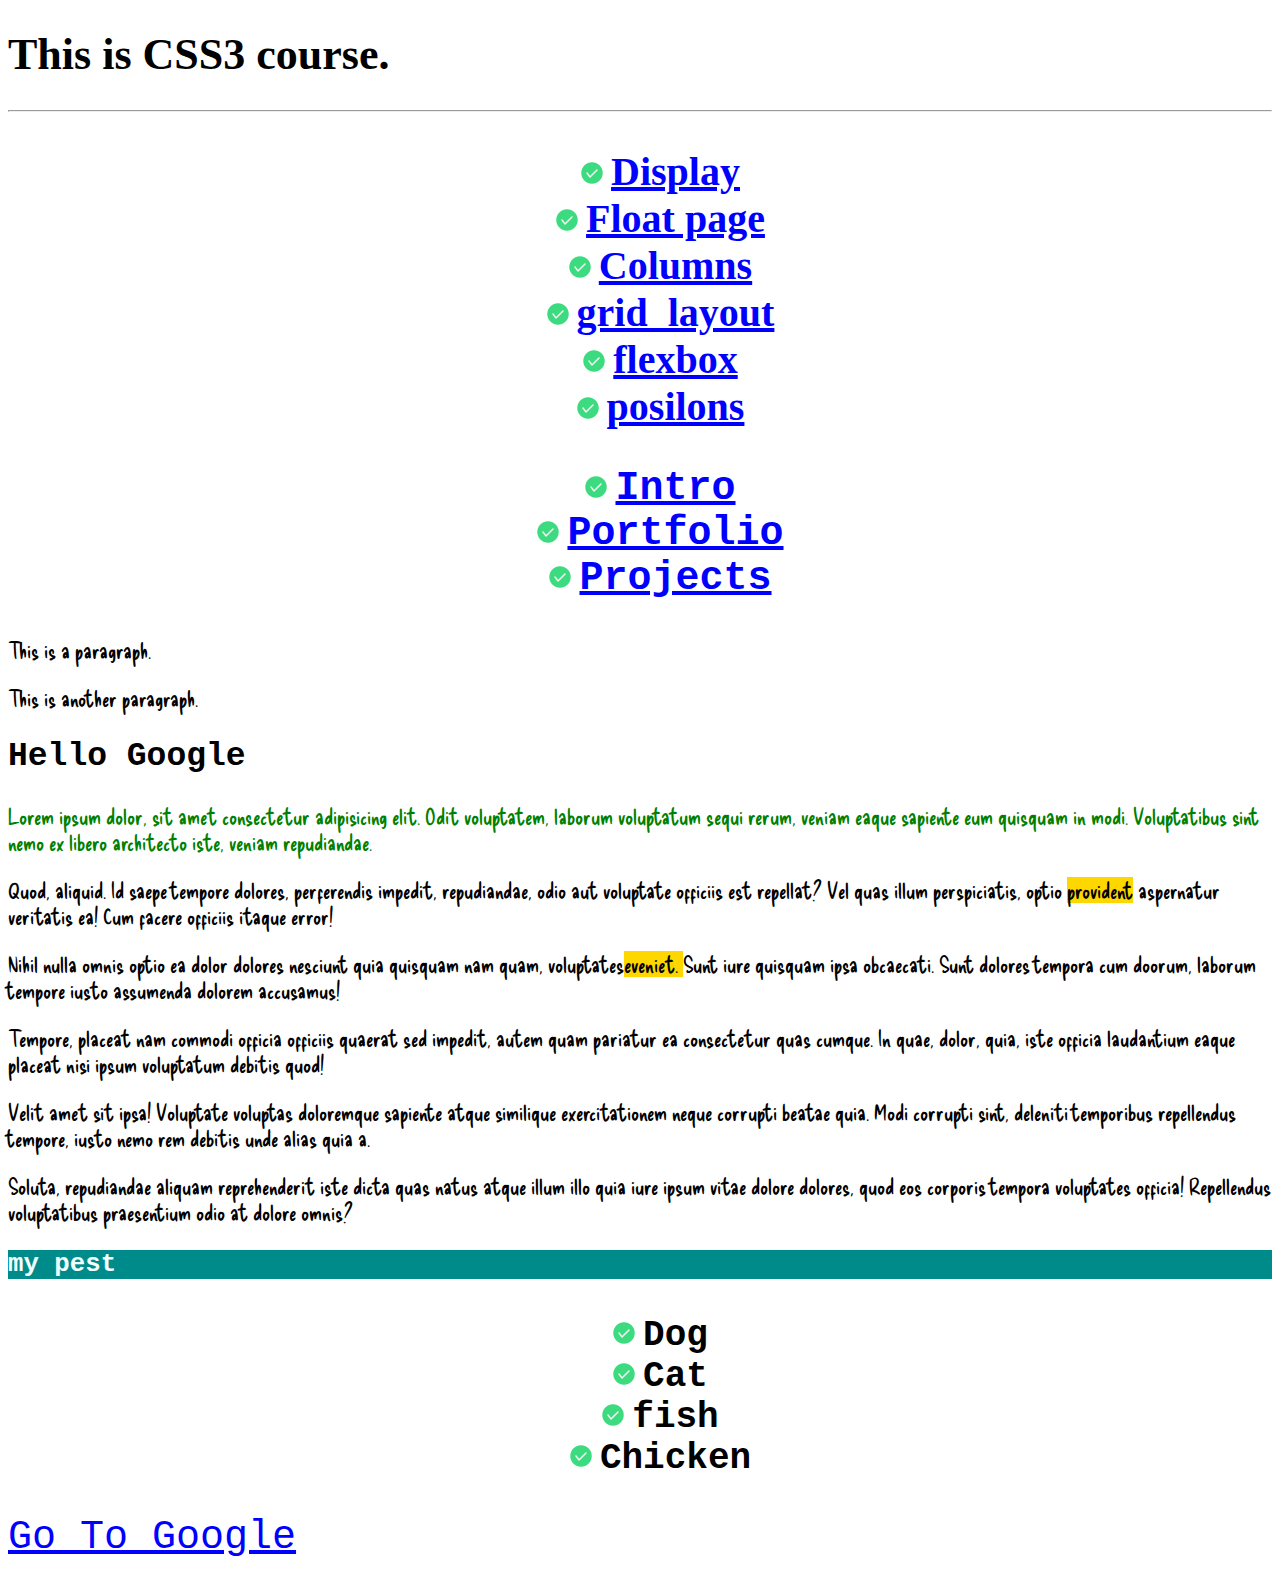
<file: index.html>
<!DOCTYPE html>
<html lang="en">
  <head>
    <meta charset="UTF-8" />
    <meta http-equiv="X-UA-Compatible" content="IE=edge" />
    <meta name="viewport" content="width=device-width, initial-scale=1.0" />
    <title>Css3 Selector</title>
    <link rel="stylesheet icon" href="img/favicon.svg" type="image/x-cion" />
    <link rel="stylesheet" href="style.css" />
  </head>

  <body>
    <header>
      <h1>This is CSS3 course.</h1>
      <hr />
    </header>
    <nav>
      <ul>
        <li><a href="display.html">Display</a></li> 
        <li><a href="float.html">Float page</a></li>
        <li><a href="Columns.html">Columns</a></li>
        <li><a href="grid_layout.html">grid_layout</a></li>
        <li><a href="flexbox.html">flexbox</a></li>
        <li><a href="posilons.html">posilons</a></li>
      </ul>
  </nav>
  
    
    <main>
        <nav>
            <ul>
                <li><a href="#">Intro</a></li>
                <li><a href="#">Portfolio</a></li>
                <li><a href="#">Projects</a></li>
            </ul>
        </nav>

        <p>This is a paragraph.</p>
        <p>This is <span class="opposite">another</span> paragraph.</p>

      <article>
        <h2>Hello Google</h2>

        <p id="pchild">
          Lorem ipsum dolor, sit amet consectetur adipisicing elit. Odit
          voluptatem, laborum voluptatum sequi rerum, veniam eaque sapiente eum
          quisquam in modi. Voluptatibus sint nemo ex libero architecto iste,
          veniam repudiandae.
        </p>
        <p>
          Quod, aliquid. Id saepe tempore dolores, perferendis impedit,
          repudiandae, odio aut voluptate officiis est repellat? Vel quas illum
          perspiciatis, optio <span class="highlight"> provident</span> aspernatur veritatis ea! Cum
          facere officiis itaque error!
        </p>
        <p>
          Nihil nulla omnis optio ea dolor dolores nesciunt quia quisquam nam
          quam, voluptates<span  class="highlight">eveniet. </span> Sunt iure quisquam ipsa obcaecati. Sunt
          dolores tempora cum doorum, laborum tempore iusto assumenda dolorem
          accusamus!
        </p>
        <p>
          Tempore, placeat nam commodi officia officiis quaerat sed impedit,
          autem quam pariatur ea consectetur quas cumque. In quae, dolor, quia,
          iste officia laudantium eaque placeat nisi ipsum voluptatum debitis
          quod!
        </p>
        <p>
          Velit amet sit ipsa! Voluptate voluptas doloremque sapiente atque
          similique exercitationem neque corrupti beatae quia. Modi corrupti
          sint, deleniti temporibus repellendus tempore, iusto nemo rem debitis
          unde alias quia a.
        </p>
        <p>
          Soluta, repudiandae aliquam reprehenderit iste dicta quas natus atque
          illum illo quia iure ipsum vitae dolore dolores, quod eos corporis
          tempora voluptates officia! Repellendus voluptatibus praesentium odio
          at dolore omnis?
        </p>
        <div>
            <h3 class="li-class">my pest</h3>
         <ul id="specify">
            <li>Dog</li>
            <li>Cat</li>
            <li>fish</li>
            <li>Chicken</li>
         </ul>
        </div>
        <a href="https://www.google.com/" target="_blank"> Go To Google</a>
      </article>
    </main>
  </body>
</html>
</file>
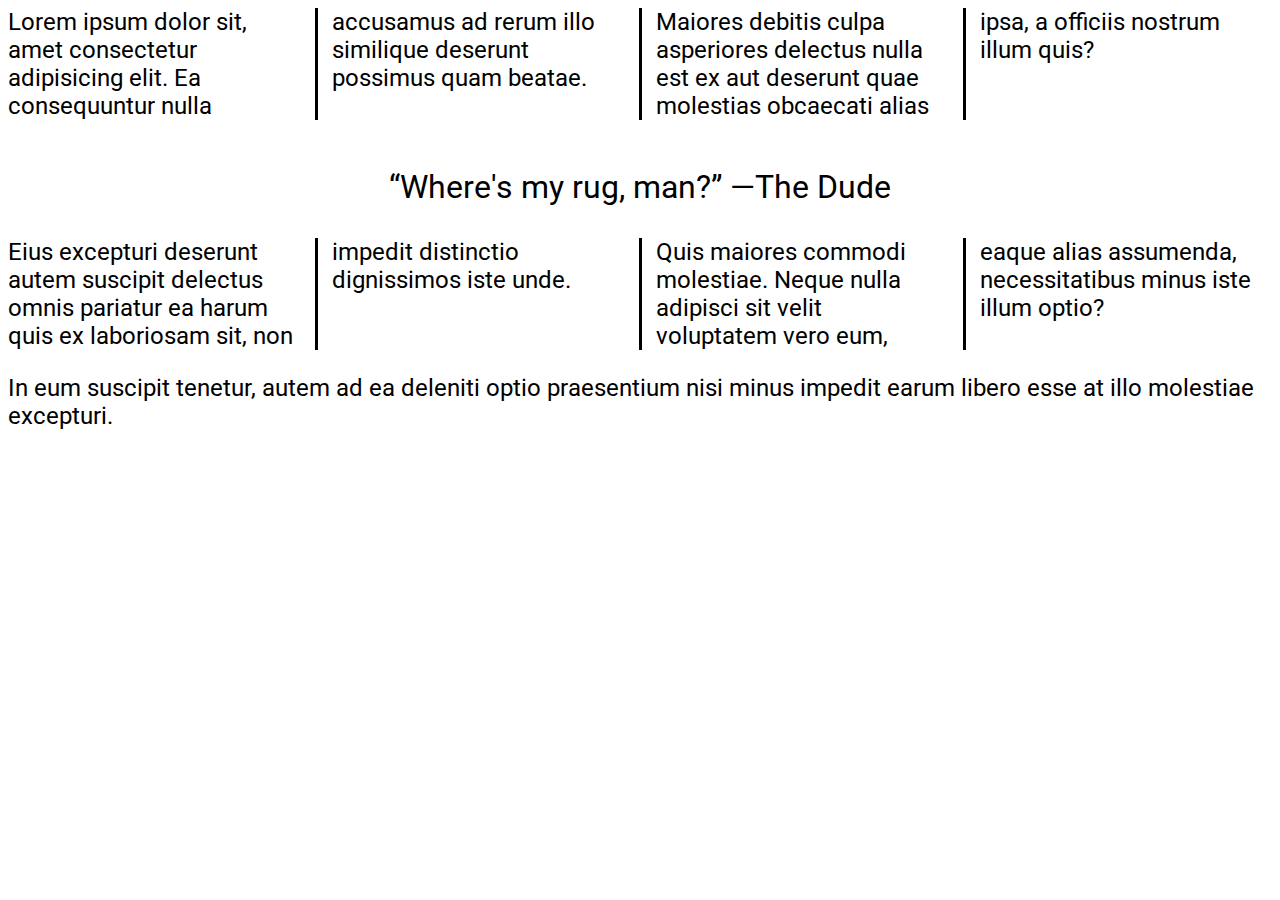
<file: Columns.html>
<!DOCTYPE html>
<html lang="en">
<head>
    <meta charset="UTF-8">
    <meta http-equiv="X-UA-Compatible" content="IE=edge">
    <meta name="viewport" content="width=device-width, initial-scale=1.0">
    <title>Css3 Columns</title>
    <link rel="stylesheet icon" href="img/favicon.svg" type="image/x-cion" />
    <link rel="stylesheet" href="Columns.css">

</head>
<body>
    <section class="columns">
        <p>Lorem ipsum dolor sit, amet consectetur adipisicing elit. Ea consequuntur nulla accusamus ad rerum illo
            similique deserunt possimus quam beatae.</p>
        <p>Maiores debitis culpa asperiores delectus nulla est ex aut deserunt quae molestias obcaecati alias ipsa, a
            officiis nostrum illum quis?</p>
            <!-- <h2>Next Topic</h2> -->
            <p class="qoute">&#8220;Where's my rug, man?&#8221; <span class="nowarp">&#8212;The Dude</span></p>
        <p>Eius excepturi deserunt autem suscipit delectus omnis pariatur ea harum quis ex laboriosam sit, non impedit
            distinctio dignissimos iste unde.</p>
        <p>Quis maiores commodi molestiae. Neque nulla adipisci sit velit voluptatem vero eum, eaque alias assumenda,
            necessitatibus minus iste illum optio?</p>
    </section>
    <p>In eum suscipit tenetur, autem ad ea deleniti optio praesentium nisi minus impedit earum libero esse at illo
        molestiae excepturi.</p>
</body>
</html>
</file>
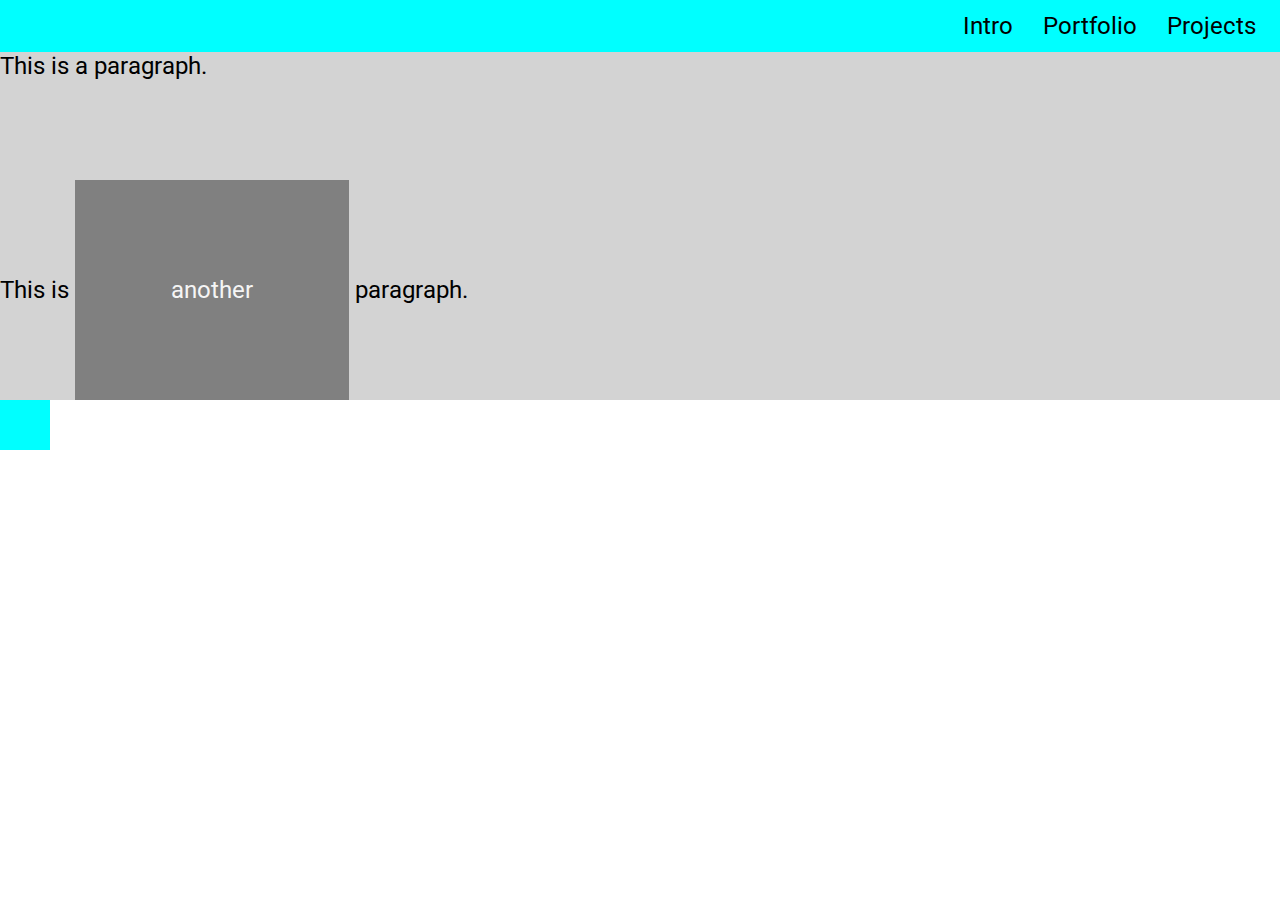
<file: display.html>
<!DOCTYPE html>
<html lang="en">
<head>
    <meta charset="UTF-8">
    <meta http-equiv="X-UA-Compatible" content="IE=edge">
    <meta name="viewport" content="width=device-width, initial-scale=1.0">
    <title>Document</title>
    <link rel="stylesheet icon" href="img/favicon.svg" type="image/x-cion" />
    <link rel="stylesheet" href="display.css" />
</head>
<body>
   
    <main>
        <nav>
            <ul>
                <li><a href="#">Intro</a></li>
                <li><a href="#">Portfolio</a></li>
                <li><a href="#">Projects</a></li>
            </ul>
        </nav>

        <p>This is a paragraph.</p>
        <p>This is <span class="opposite">another</span> paragraph.</p>
    
        <div style="background-color: aqua; width: 50px; height: 50px;"></div>
    </main>

</body>
</html>
</file>
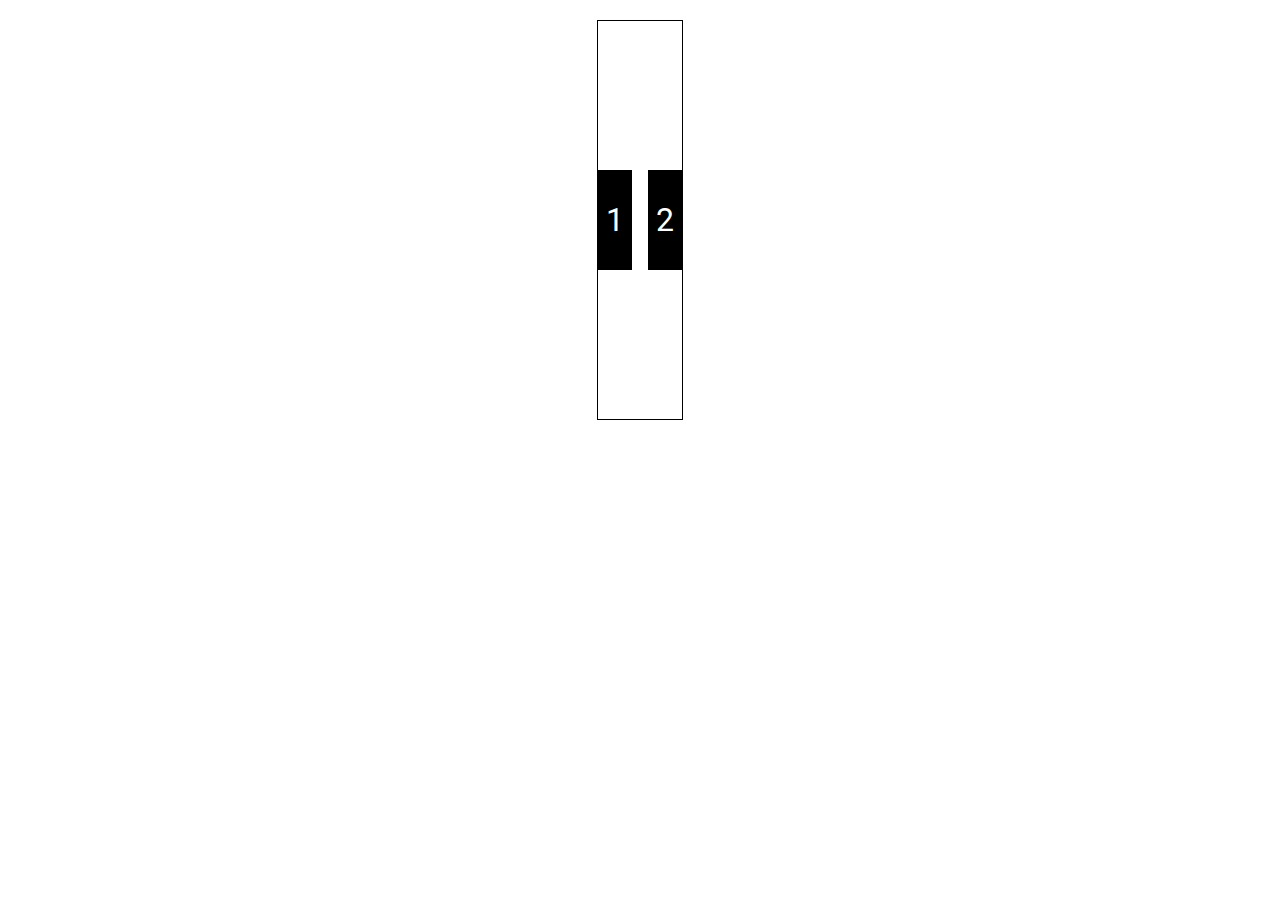
<file: flexbox.html>
<!DOCTYPE html>
<html lang="en">
<head>
    <meta charset="UTF-8">
    <meta http-equiv="X-UA-Compatible" content="IE=edge">
    <meta name="viewport" content="width=device-width, initial-scale=1.0">
    <title>Flexbox</title>
    <link rel="stylesheet icon" href="img/favicon.svg" type="image/x-cion" />
    <link rel="stylesheet" href="flexbox.css">
</head>
<body>
    <Main class="container">
        <div class="box">1</div>
        <div class="box">2</div>
        <!-- <div class="box">3</div>
        <div class="box">4</div>
        <div class="box">5</div>
        <div class="box">6</div> -->
        </main>
</body>
</html>
</file>
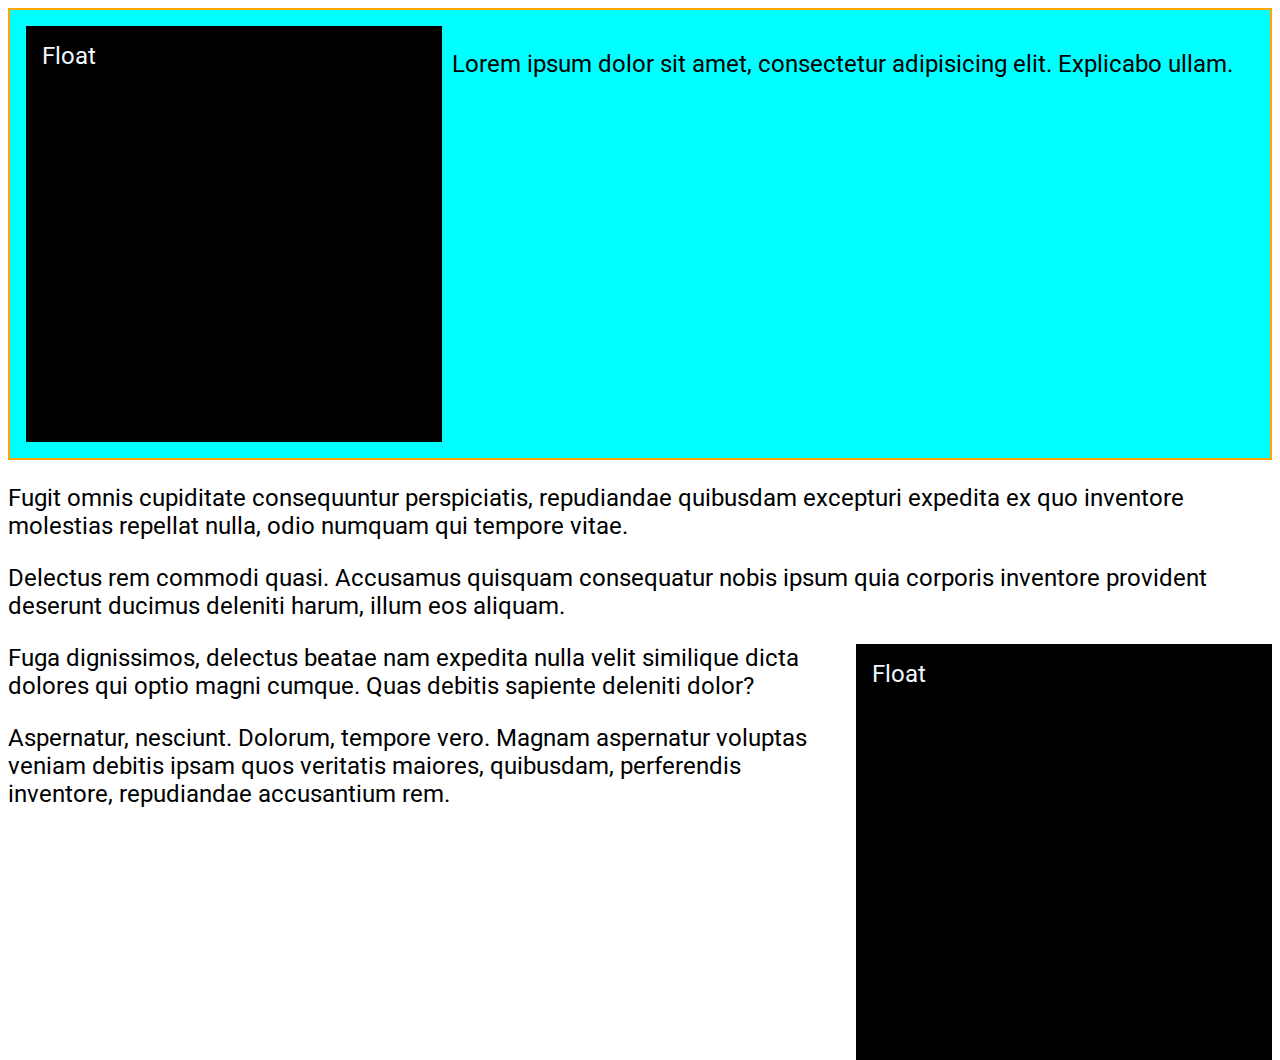
<file: float.html>
<!DOCTYPE html>
<html lang="en">
<head>
    <meta charset="UTF-8">
    <meta http-equiv="X-UA-Compatible" content="IE=edge">
    <meta name="viewport" content="width=device-width, initial-scale=1.0">
    <title>Float page</title>
    <link rel="stylesheet icon" href="img/favicon.svg" type="image/x-cion" />
    <link rel="stylesheet" href="float.css">    
</head>
<body>
    <section>
        <div class="block left">Float</div>
        <p>Lorem ipsum dolor sit amet, consectetur adipisicing elit. Explicabo ullam.</p>
    </section>
        <div class="clear"></div>
    <p>Fugit omnis cupiditate consequuntur perspiciatis, repudiandae quibusdam excepturi expedita ex quo inventore
        molestias repellat nulla, odio numquam qui tempore vitae.</p>
    <p>Delectus rem commodi quasi. Accusamus quisquam consequatur nobis ipsum quia corporis inventore provident deserunt
        ducimus deleniti harum, illum eos aliquam.</p>
        <div class="block right">Float</div>
    <p>Fuga dignissimos, delectus beatae nam expedita nulla velit similique dicta dolores qui optio magni cumque. Quas
        debitis sapiente deleniti dolor?</p>
    <p>Aspernatur, nesciunt. Dolorum, tempore vero. Magnam aspernatur voluptas veniam debitis ipsam quos veritatis
        maiores, quibusdam, perferendis inventore, repudiandae accusantium rem.</p>
        
</body>
</html>
</file>
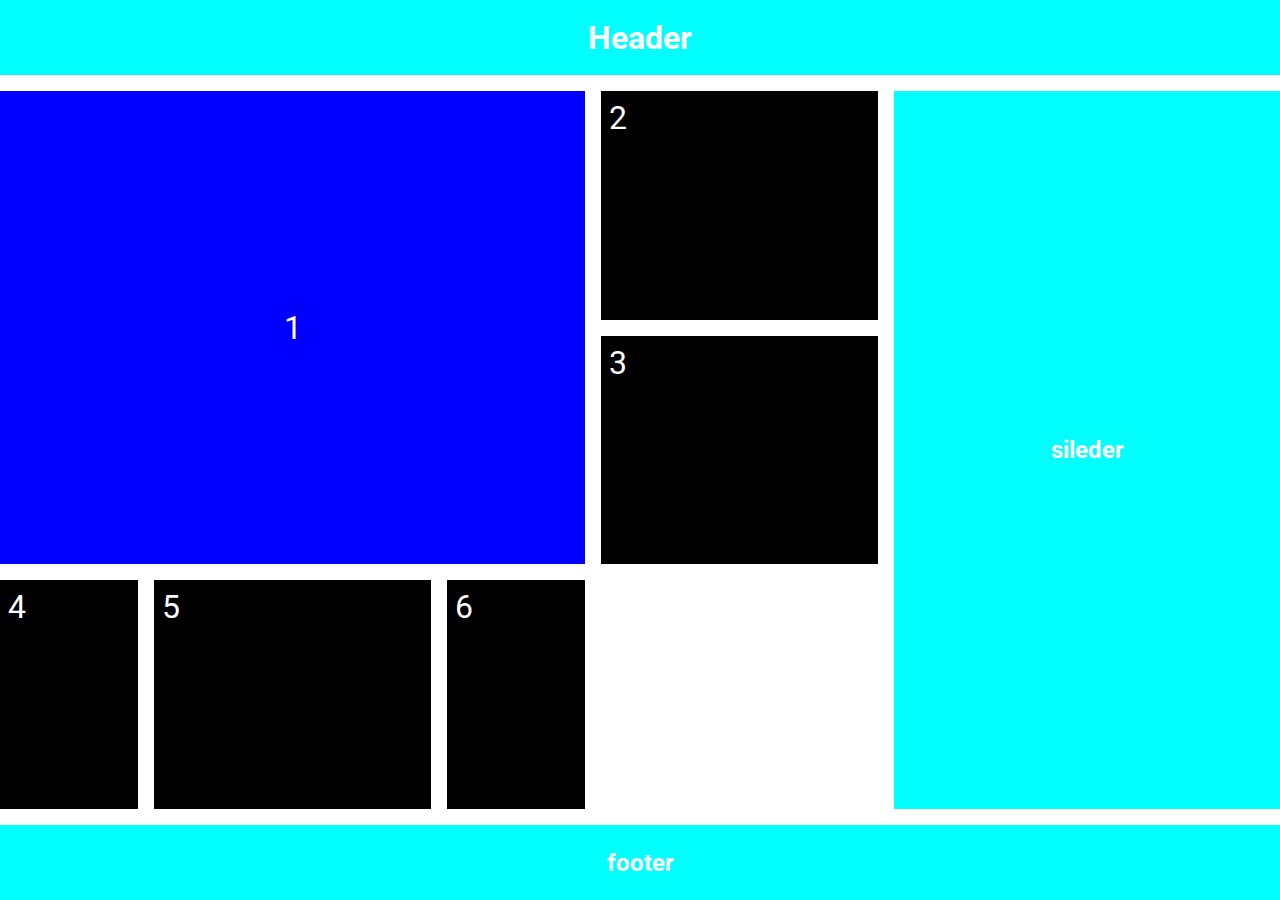
<file: grid_layout.html>
<!DOCTYPE html>
<html lang="en">
<head>
    <meta charset="UTF-8">
    <meta http-equiv="X-UA-Compatible" content="IE=edge">
    <meta name="viewport" content="width=device-width, initial-scale=1.0">
    <title>CSS grid layout</title>
    <link rel="stylesheet icon" href="img/favicon.svg" type="image/x-cion" />
    <link rel="stylesheet" href="grid_layout.css">
</head>
<body>
    <header class="header el">
        <h1>Header</h1>
    </header>
    <Main class="container">
        <div class="box">1</div>
        <div class="box">2</div>
        <div class="box">3</div>
        <div class="box">4</div>
        <div class="box">5</div>
        <div class="box">6</div>
        </main>
    <aside class="sileder el">
        <h2>sileder</h2>
    </aside>
    <footer class="footer el">
        <h2>footer</h2>

    </footer>
</body>
</html>
</file>
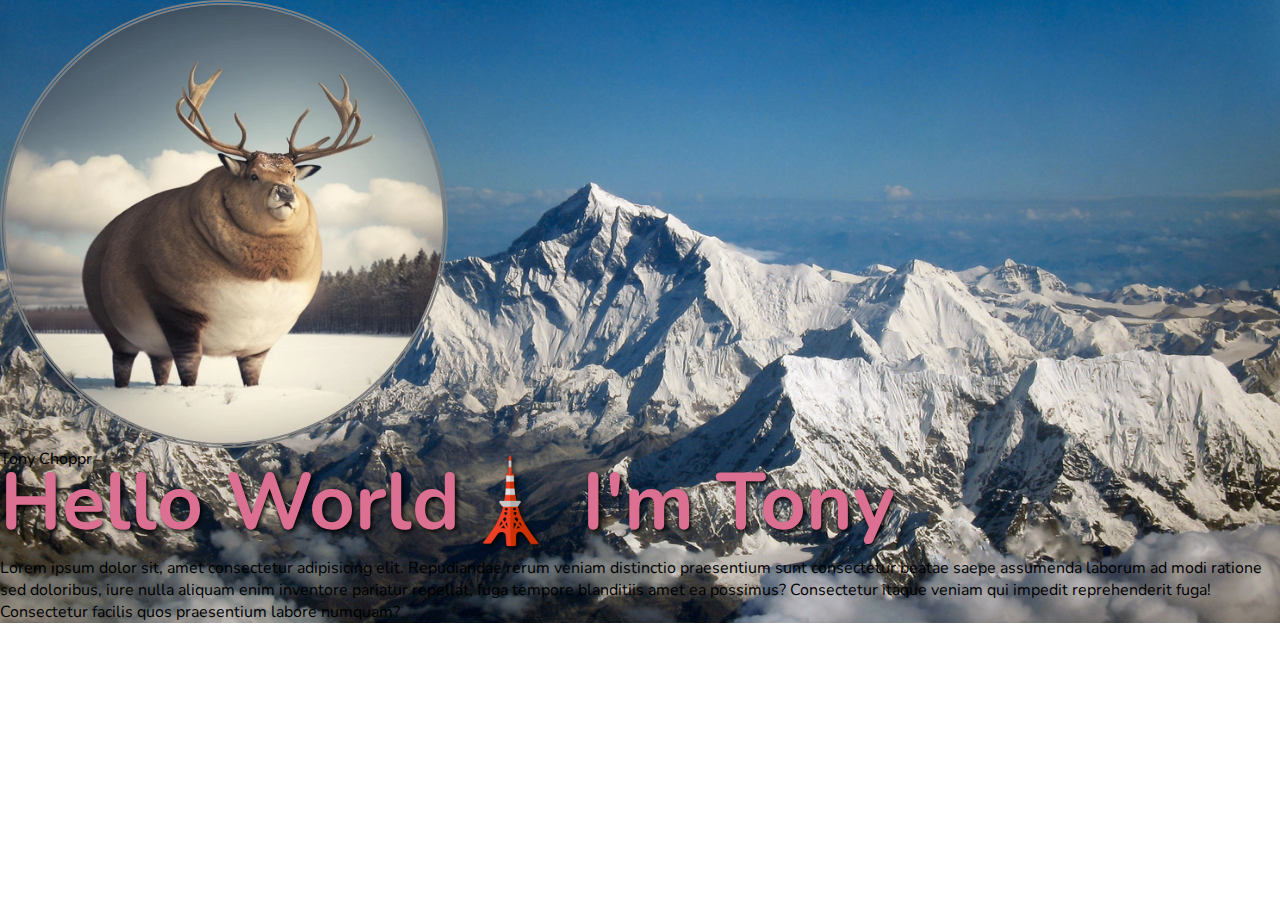
<file: images.html>
<!DOCTYPE html>
<html lang="en">
  <head>
    <meta charset="UTF-8" />
    <meta http-equiv="X-UA-Compatible" content="IE=edge" />
    <meta name="viewport" content="width=device-width, initial-scale=1.0" />
    <title>Document</title>
    <link rel="stylesheet icon" href="img/favicon.svg" type="image/x-cion" />
    <link rel="stylesheet" href="images.css" />
  </head>
  <body>
    <div class="container">
      <section class="deer.profile">
        <figure class="profile-pic-figure">
          <img
            src="/img/deer.webp"
            alt="profile-picture"
            width="1024"
            height="1024"
          />
          <figcaption class="offscreen">Tony Choppr</figcaption>
        </figure>
        <h1 class="h1">
          <span class="nowarp">Hello World🗼</span>
          <span class="nowarp">I'm Tony</span>
        </h1>
      </section>
      <p>
        Lorem ipsum dolor sit, amet consectetur adipisicing elit. Repudiandae
        rerum veniam distinctio praesentium sunt consectetur beatae saepe
        assumenda laborum ad modi ratione sed doloribus, iure nulla aliquam enim
        inventore pariatur repellat, fuga tempore blanditiis amet ea possimus?
        Consectetur itaque veniam qui impedit reprehenderit fuga! Consectetur
        facilis quos praesentium labore numquam?
      </p>
    </div>
  </body>
</html>
</file>
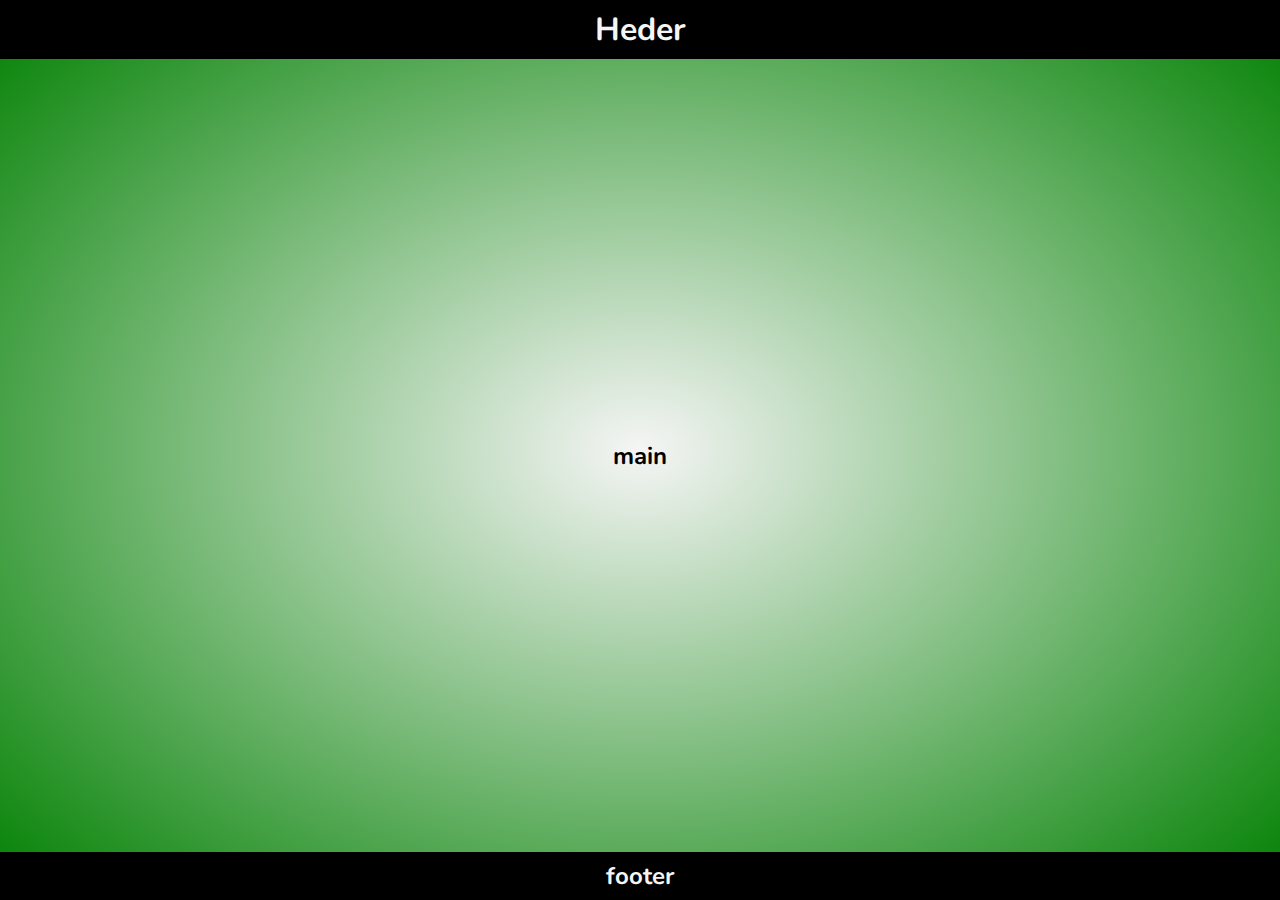
<file: Media Queries.html>
<!DOCTYPE html>
<html lang="en">
<head>
    <meta charset="UTF-8">
    <meta http-equiv="X-UA-Compatible" content="IE=edge">
    <meta name="viewport" content="width=device-width, initial-scale=1.0">
    <title>Media Queries</title>
    <link rel="stylesheet icon" href="img/favicon.svg" type="image/x-cion" />
    <link rel="stylesheet" href="Media Queries.css">

</head>
<body>
    
    <header>
        <h1>Heder</h1>
        <nav><h2>Nav</h2></nav>
    
    </header>
    <main>
        <h2>main</h2>

    </main>
    <footer>
        <h2>footer</h2>
    </footer>
</body>
</html>
</file>
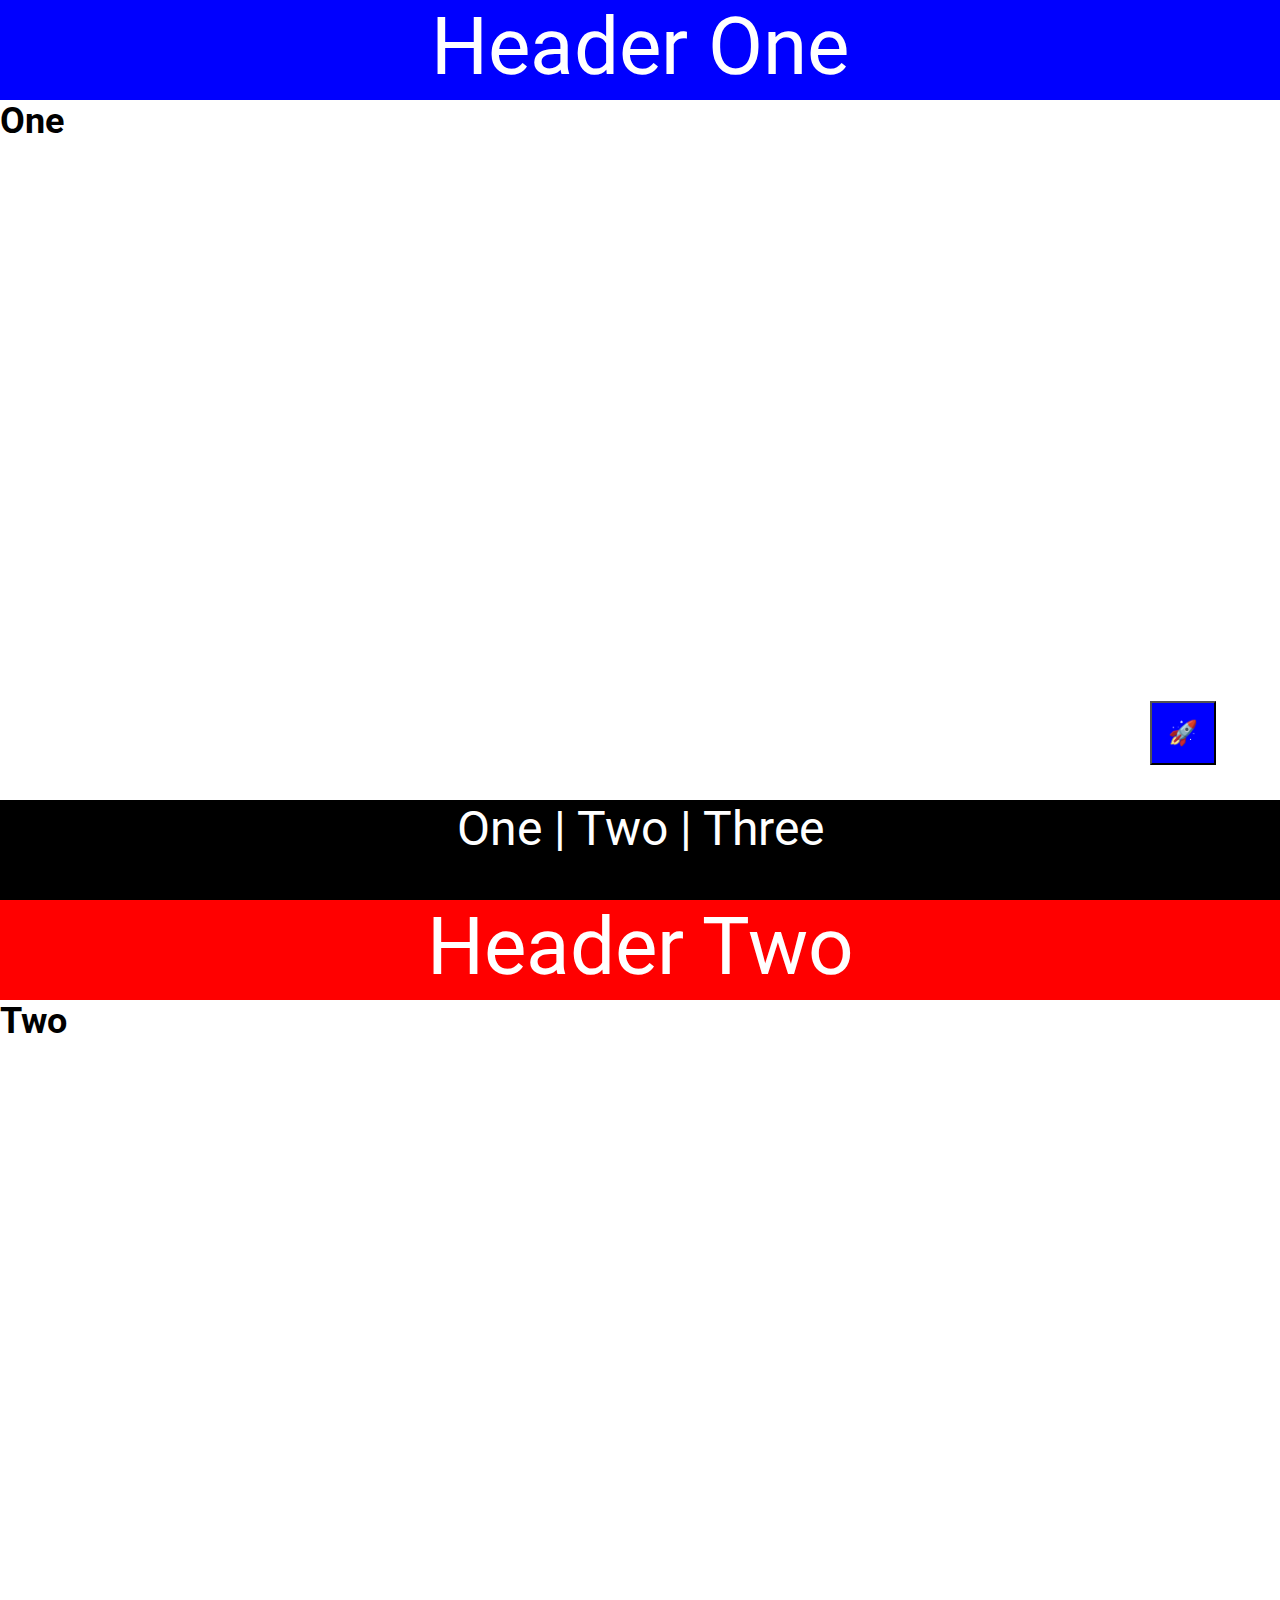
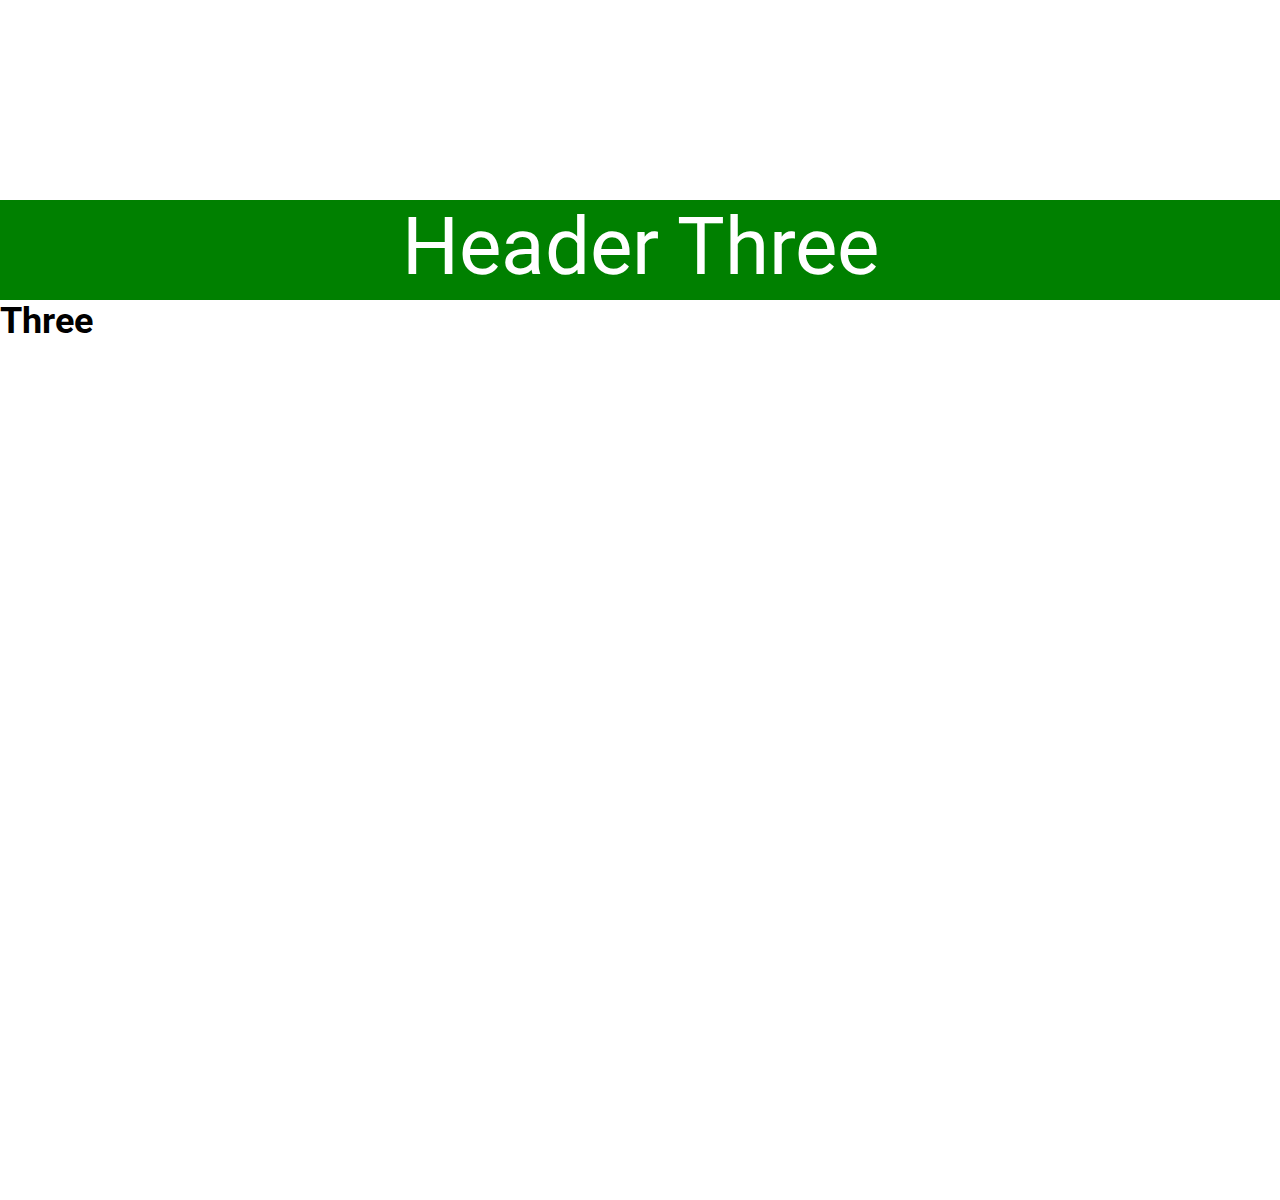
<file: posilons.html>
<!DOCTYPE html>
<html lang="en">
<head>
    <meta charset="UTF-8">
    <meta http-equiv="X-UA-Compatible" content="IE=edge">
    <meta name="viewport" content="width=device-width, initial-scale=1.0">
    <title>Css3 posilons</title>
    <link rel="stylesheet icon" href="img/favicon.svg" type="image/x-cion" />
    <link rel="stylesheet" href="posilons.css">
</head>
<body>
    <!-- <div class="outer-container">
        <div class="inner-container">
            <div class="box absolute">
                <p>Absolute</p>
            </div>
            <div class="box relative">
                <p>Relative</p>
            </div>
            <div class="box fixed">
                <p>Fixed</p>
            </div>
            <div class="box sticky">
                <p>Sticky</p>
            </div>
        </div>
    </div> -->
    <button class="social">🚀</button>
    <section id="one">
        <header class="blue">Header One</header>
        <h2>One</h2>
    </section>
    <section id="two">
        <header class="red">Header Two</header>
        <h2>Two</h2>
    </section>
    <section id="three">
        <header class="green">Header Three</header>
        <h2>Three</h2>
    </section>
    <footer>
        <a href="#one">One</a> | 
        <a href="#two">Two</a> | 
        <a href="#three">Three</a>
    </footer>
</body>
</html>
</file>
<file: style.css>
@import url("https://fonts.googleapis.com/css2?family=Delicious+Handrawn&display=swap");
body {
  font-size: 22px;
}
main {
  font-family: monospace;
}
p {
  font-family: "Delicious Handrawn", cursive;
}
.highlight {
  background-color: gold;
}
#pchild {
  color: green;
}
/* ul .li-class{
    font-size: 20px;
    color:skyblue
} */
h3{
    background-color: darkcyan;
    color: azure;
}
 ul{
    list-style-type: square;
    text-align: center;
    list-style-position:inside;
    color: black ;
    font-size: 36px;
    font-weight: 700;
    list-style-image: url(img/checklist.png);
} 
/* ul li:first-child{
    color: blueviolet;
}
ul li:nth-child(2){
    color: orange;
}
ul li:last-child{
    color: aquamarine;
}

ul li:not(:last-child){
    color: palegreen;
} */ 

a {
  font-size: 40px;
  color: blue;
}
a:focus {
  color: violet;
}
a:hover {
  color: aquamarine;
  text-decoration: none;
}
a:active {
  color: red;
}
</file>
<file: Columns.css>
@import url('https://fonts.googleapis.com/css2?family=Roboto&display=swap');
body{
    font-size: 1.5em;
    font-family: "Roboto",sans-serif;
  }
  .columns{
    /* column-count: 4;
    column-width: 250px; */
    columns: 4 250px;
    column-rule: 3px solid black;
    column-gap: 2rem;
  }
  .columns p{
    margin-top: 0;

  }
  .columns h2{
  margin-top: 0;
  background-color: black;
  color: white;
  padding: 1rem;
  break-inside: avoid;
  }
  .columns .qoute{
    margin-top: 3rem;
    font-size: 2rem;
    text-align: center;
    color: black;
    column-span:all ;

}
.nowarp{}
</file>
<file: display.css>
@import url('https://fonts.googleapis.com/css2?family=Roboto&display=swap');
*{
    margin: 0;
    padding: 0;
    box-sizing: border-box;
  }
  body{
    font-size: 1.5em;
    font-family: "Roboto",sans-serif;
  }
  ul{
   list-style-type: armenian; 
   padding: 0.5em;
   text-align:right;
   background-color: aqua;
   margin: 0;
}
li{
    display:inline-block ;
    margin-inline: 0.5em;
}
li a{
    color: black;
    text-decoration: none;
}
li a:hover ,li a:focus{
    text-decoration: underline;

}
p{
    background-color: lightgray;
}
.opposite{
    background-color: gray;
    color: whitesmoke;
    margin-top:  100px;
    display: inline-block;
    padding: 4em;
}
</file>
<file: flexbox.css>
@import url("https://fonts.googleapis.com/css2?family=Roboto&display=swap");

* {
  margin: 0;
  padding: 0;
  box-sizing: border-box;
}

body {
  font-family: "Roboto", sans-serif;
  min-height: 100vh;
  padding: 20px;
}

.container {
  max-width: 800px;
  min-height: 400px;
  margin-inline: auto;
  border: 1px solid #000;
  display: flex;
  gap: 1rem;
  /* flex-direction: row; */
  justify-self: center;
  align-items: center;
  /* flex-wrap: wrap; */
  flex-flow: row nowrap;
  align-content: space-between;
}
/* 
.box {
  min-width: 100px;
  min-height: 100px;
  background-color: #000;
  color: #fff;
  font-size: 2rem;
  padding: 0.5rem;
  display: flex;
  justify-content: center;
  
} */
.box {
  background-color: black;
  height: 100px;
  color: white;
  font-size: 2rem;
  padding: 0.5rem;

  display: flex;
  justify-content: center;
  align-items: center;

  /* flex-grow: 1;
  flex-shrink: 1;
  flex-basis: 250px; */
  flex: 1 1 250px;

}
.box:nth-child(2) {
  flex-grow: 2;
  flex-shrink:2;
  flex: 1 1 250px;
}
</file>
<file: float.css>
@import url('https://fonts.googleapis.com/css2?family=Roboto&display=swap');
body{
    font-size: 1.5em;
    font-family: "Roboto",sans-serif;
  }
.block{
    width: 30vw;
    height: 30vw;
    background-color: black;
    color: aliceblue;
    padding: 1rem;
}
.left{
    float: left;
    margin-right: 10px;

}
.right{
    float: right;
    margin-left: 10px;
}
.clear{
    clear: both;

}
section{
    background-color: aqua;
    border: 2px solid orange;
    padding: 1rem;
    /* overflow: auto; */
    display: flow-root;
}
</file>
<file: grid_layout.css>
@import url("https://fonts.googleapis.com/css2?family=Roboto&display=swap");

* {
  margin: 0;
  padding: 0;
  box-sizing: border-box;
}

body {
  font-family: "Roboto", sans-serif;
  min-height: 100vh;

  display: grid;
  grid-template-columns: repeat(9, 1ft);
  grid-auto-rows: 75px auto 75px;
  grid-template-areas:
    "hd hd hd hd hd hd hd hd hd"
    "mn mn mn mn mn mn sb sb sb"
    "ft ft ft ft ft ft ft ft ft";
  gap: 1rem;
}
.el {
  background-color: aqua;
  color: white;
  display: grid;
  place-content: center;
}
.header {
  grid-area: hd;
}
.sileder {
  grid-area: sb;
}
.footer {
  grid-area: ft;
}
.container {
  grid-area: mn;
  min-height: 400px;
  display: grid;
  grid-template-columns: repeat(2, 1fr 2fr);
  grid-template-rows: minmax(150px auto);
  gap: 1rem;
}
.box {
  background-color: #000;
  color: #fff;
  font-size: 2rem;
  padding: 0.5rem;
}
.box:first-child {
  background-color: blue;
  /* grid-column-start: 1;
    grid-column-end: 4; */
  grid-column: 1/4;
  grid-row: 1/3;

  display: grid;
  /* justify-self: center;
    align-items: center; */
  place-content: center;
}
</file>
<file: images.css>
@import url("https://fonts.googleapis.com/css2?family=Nunito&display=swap");

* {
  margin: 0;
  padding: 0;
  box-sizing: border-box;
}

body {
  font-family: "Nunito", sans-serif;
  min-height: 100vh;
}
img{
    display: block;
}
.nowrap{
    white-space: nowrap;
}
body{
    font-family: "Nunito",sans-serif;
    min-height: 100vh;
}
.offscreen{
    position: absolute;
    
}
.container{
    background-color: burlywood;
    background-image: url(../img/mountain.webp);
    background-repeat: no-repeat;
    background-size: cover;
    background-position: top;

}
.deer-profile{
    border: 2px solid #272727;
    padding: 20px;
    display: flex;
    justify-content: flex-start;
    align-items: center;
    gap: 30px;
}
.h1{
    font-size: 500%;
    color:palevioletred;
    text-shadow: 2px 2px 5px black;
}
.profile-pic-figure{
    width: 35%;

}
.profile-pic-figure img{
    width: 100%;
    height: auto;
    min-width: 100px;
    border: 5px double gray;
    border-radius: 50%;
}
</file>
<file: Media Queries.css>
@import url("https://fonts.googleapis.com/css2?family=Nunito&display=swap");

* {
    margin: 0;
    padding: 0;
    box-sizing: border-box;
    scroll-behavior: smooth;
  }
  body {
    font-family: "Nunito", sans-serif;
    min-height: 100vh;

    background-color: aqua;
    background-image: radial-gradient(whitesmoke ,rgb(160, 0, 213));
    display: flex;
    flex-direction: column;
  }
  header,nav,main,footer{
    display: grid;
    place-content: center;
    grid-template-columns: 100%;
    text-align: center;
    
  }
  header,footer{
    position: sticky;
    background-color: black;
    color: whitesmoke;
    padding: 0.5rem;

  }
  header{
    top: 0;

  }
  nav{
    background-color: white;
    color: black;
    padding: 0.5rem;
    border-bottom:2px solid black;
  }
  main{
    flex-grow: 1;
  }
footer{
    bottom: 0;
}
@media screen and (min-width:576px){
    body {
        background-color: blue;
        background-image: radial-gradient(whitesmoke , blue);
    }
    nav{
        display: none;
    }
}
@media screen and (min-width:768px){
    body {
        background-color:orange;
        background-image: radial-gradient(whitesmoke ,orange);
    }

}
@media screen and (min-width:992px){
    body {
        background-color:firebrick;
        background-image: radial-gradient(whitesmoke , firebrick);
    }

}
@media screen and (min-width:1200px){
    body {
        background-color:green;
        background-image: radial-gradient(whitesmoke , green);
    }

}
/*  mobile  */
@media screen and (max-width:425px) and (min-aspect-ratio:7/4){
    body {
        background-color:dodgerblue;
        background-image: radial-gradient(whitesmoke , dodgerblue);
    }

}
</file>
<file: posilons.css>
@import url("https://fonts.googleapis.com/css2?family=Roboto&display=swap");

* {
  margin: 0;
  padding: 0;
  box-sizing: border-box;
  scroll-behavior: smooth;
}

body {
  font-family: "Roboto", sans-serif;
  font-size: 1.5rem;
  min-height: 200vh;
  
}

.outer-container {
  border: 3px dashed #000;
  width: 75vw;
  height: 85vh;
  margin: 40px auto;
  position: absolute;
}

.inner-container {
  border: 2px solid #00f;
  width: 40vw;
  height: 50vh;
  margin: 200px auto;
}

.box {
  width: 150px;
  height: 150px;
  color: #fff;
  padding: 1rem;
}
.absolute {
  background-color: #00f;
  position: absolute;
  top: 0;
  left: 0;
  z-index: 1;
}
.relative {
  background-color: aqua;
  position: relative;
  top: 300px;
  left: 100px;
}
.fixed {
  background-color: aquamarine;
  position: fixed;
  top: 100px;
}
.sticky {
  background-color: hotpink;
  position: sticky;
  top: 0;
}

section {
  height: 100vh;
}
.blue {
  background-color: blue;
}
.red {
  background-color: red;
}
.green {
  background-color: green;
}

header,footer{
    color: #fff;
    text-align: center;
    height: 100px;
}
header{
    font-size: 5rem;
    position: sticky;
    top: 0;
}
footer{
    background-color: #000;
    position: sticky;
    bottom: 0;
    font-size: 3rem;
}
a{
    color: white;
    text-decoration: none;
}
.social{
    background-color: blue;
    color: white;
    font-size: inherit;
    padding: 1rem;
    position: fixed;
    z-index: 1;
    bottom: 15%;
    right: 5%;
}
</file>
